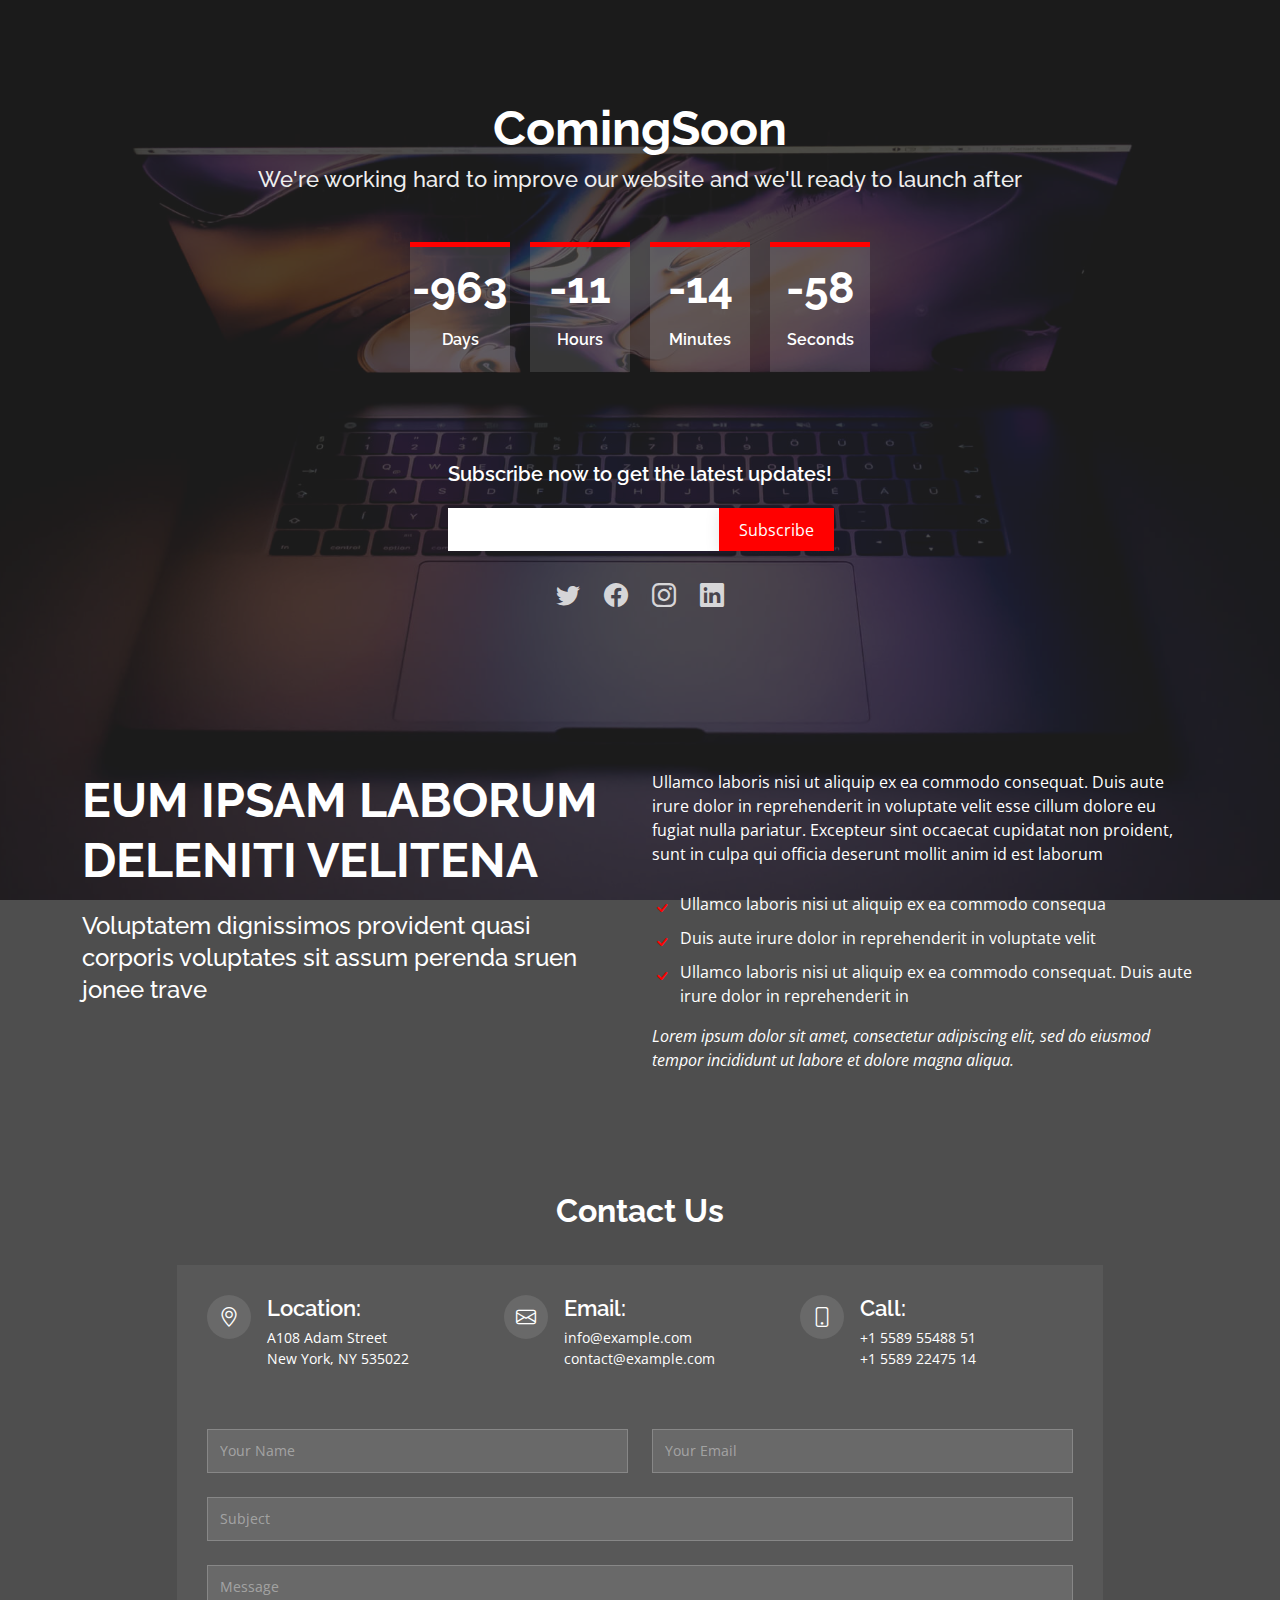
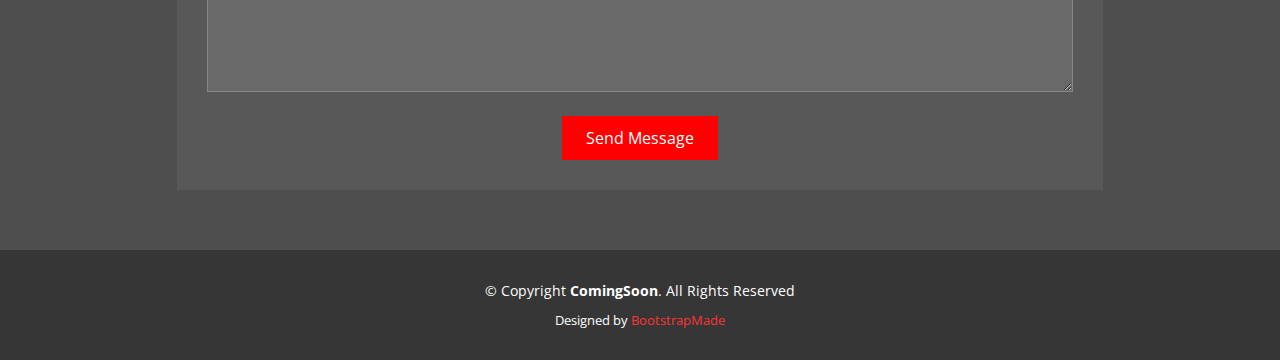
<file: index.html>
<!DOCTYPE html>
<html lang="en">

<head>
  <meta charset="utf-8">
  <meta content="width=device-width, initial-scale=1.0" name="viewport">
  <title>ComingSoon - Bootstrap Coming Soon Template</title>
  <meta content="" name="description">
  <meta content="" name="keywords">

  <!-- Favicons -->
  <link href="assets/img/favicon.png" rel="icon">
  <link href="assets/img/apple-touch-icon.png" rel="apple-touch-icon">

  <!-- Google Fonts -->
  <link href="https://fonts.googleapis.com/css?family=Open+Sans:300,300i,400,400i,600,600i,700,700i|Raleway:300,300i,400,400i,600,600i,700,700i" rel="stylesheet">

  <!-- Vendor CSS Files -->
  <link href="assets/vendor/bootstrap/css/bootstrap.min.css" rel="stylesheet">
  <link href="assets/vendor/bootstrap-icons/bootstrap-icons.css" rel="stylesheet">

  <!-- Template Main CSS File -->
  <link href="assets/css/style.css" rel="stylesheet">

  <!-- =======================================================
  * Template Name: ComingSoon - v4.6.0
  * Template URL: https://bootstrapmade.com/comingsoon-free-html-bootstrap-template/
  * Author: BootstrapMade.com
  * License: https://bootstrapmade.com/license/
  ======================================================== -->
</head>

<body>

  <!-- ======= Header ======= -->
  <header id="header" class="d-flex align-items-center">
    <div class="container d-flex flex-column align-items-center">

      <h1>ComingSoon</h1>
      <h2>We're working hard to improve our website and we'll ready to launch after</h2>
      <div class="countdown d-flex justify-content-center" data-count="2023/12/5">
        <div>
          <h3>%d</h3>
          <h4>Days</h4>
        </div>
        <div>
          <h3>%h</h3>
          <h4>Hours</h4>
        </div>
        <div>
          <h3>%m</h3>
          <h4>Minutes</h4>
        </div>
        <div>
          <h3>%s</h3>
          <h4>Seconds</h4>
        </div>
      </div>

      <div class="subscribe">
        <h4>Subscribe now to get the latest updates!</h4>
        <form action="forms/notify.php" method="post" role="form" class="php-email-form">
          <div class="subscribe-form">
            <input type="email" name="email"><input type="submit" value="Subscribe">
          </div>
          <div class="mt-2">
            <div class="loading">Loading</div>
            <div class="error-message"></div>
            <div class="sent-message">Your notification request was sent. Thank you!</div>
          </div>
        </form>
      </div>

      <div class="social-links text-center">
        <a href="#" class="twitter"><i class="bi bi-twitter"></i></a>
        <a href="#" class="facebook"><i class="bi bi-facebook"></i></a>
        <a href="#" class="instagram"><i class="bi bi-instagram"></i></a>
        <a href="#" class="linkedin"><i class="bi bi-linkedin"></i></a>
      </div>

    </div>
  </header><!-- End #header -->

  <main id="main">

    <!-- ======= About Us Section ======= -->
    <section id="about" class="about">
      <div class="container">

        <div class="row content">
          <div class="col-lg-6">
            <h2>Eum ipsam laborum deleniti velitena</h2>
            <h3>Voluptatem dignissimos provident quasi corporis voluptates sit assum perenda sruen jonee trave</h3>
          </div>
          <div class="col-lg-6 pt-4 pt-lg-0">
            <p>
              Ullamco laboris nisi ut aliquip ex ea commodo consequat. Duis aute irure dolor in reprehenderit in voluptate
              velit esse cillum dolore eu fugiat nulla pariatur. Excepteur sint occaecat cupidatat non proident, sunt in
              culpa qui officia deserunt mollit anim id est laborum
            </p>
            <ul>
              <li><i class="bi bi-check"></i> Ullamco laboris nisi ut aliquip ex ea commodo consequa</li>
              <li><i class="bi bi-check"></i> Duis aute irure dolor in reprehenderit in voluptate velit</li>
              <li><i class="bi bi-check"></i> Ullamco laboris nisi ut aliquip ex ea commodo consequat. Duis aute irure dolor in reprehenderit in</li>
            </ul>
            <p class="fst-italic">
              Lorem ipsum dolor sit amet, consectetur adipiscing elit, sed do eiusmod tempor incididunt ut labore et dolore
              magna aliqua.
            </p>
          </div>
        </div>

      </div>
    </section><!-- End About Us Section -->

    <!-- ======= Contact Us Section ======= -->
    <section id="contact" class="contact">
      <div class="container">

        <div class="section-title">
          <h2>Contact Us</h2>
        </div>

        <div class="row justify-content-center">

          <div class="col-lg-10">

            <div class="info-wrap">
              <div class="row">
                <div class="col-lg-4 info">
                  <i class="bi bi-geo-alt"></i>
                  <h4>Location:</h4>
                  <p>A108 Adam Street<br>New York, NY 535022</p>
                </div>

                <div class="col-lg-4 info mt-4 mt-lg-0">
                  <i class="bi bi-envelope"></i>
                  <h4>Email:</h4>
                  <p>info@example.com<br>contact@example.com</p>
                </div>

                <div class="col-lg-4 info mt-4 mt-lg-0">
                  <i class="bi bi-phone"></i>
                  <h4>Call:</h4>
                  <p>+1 5589 55488 51<br>+1 5589 22475 14</p>
                </div>
              </div>
            </div>

          </div>

        </div>

        <div class="row justify-content-center">
          <div class="col-lg-10">
            <form action="forms/contact.php" method="post" role="form" class="php-email-form">
              <div class="row">
                <div class="col-md-6 form-group">
                  <input type="text" name="name" class="form-control" id="name" placeholder="Your Name" required>
                </div>
                <div class="col-md-6 form-group mt-3 mt-md-0">
                  <input type="email" class="form-control" name="email" id="email" placeholder="Your Email" required>
                </div>
              </div>
              <div class="form-group mt-3">
                <input type="text" class="form-control" name="subject" id="subject" placeholder="Subject" required>
              </div>
              <div class="form-group mt-3">
                <textarea class="form-control" name="message" rows="5" placeholder="Message" required></textarea>
              </div>
              <div class="my-3">
                <div class="loading">Loading</div>
                <div class="error-message"></div>
                <div class="sent-message">Your message has been sent. Thank you!</div>
              </div>
              <div class="text-center"><button type="submit">Send Message</button></div>
            </form>
          </div>

        </div>

      </div>
    </section><!-- End Contact Us Section -->

  </main><!-- End #main -->

  <!-- ======= Footer ======= -->
  <footer id="footer">
    <div class="container">
      <div class="copyright">
        &copy; Copyright <strong><span>ComingSoon</span></strong>. All Rights Reserved
      </div>
      <div class="credits">
        <!-- All the links in the footer should remain intact. -->
        <!-- You can delete the links only if you purchased the pro version. -->
        <!-- Licensing information: https://bootstrapmade.com/license/ -->
        <!-- Purchase the pro version with working PHP/AJAX contact form: https://bootstrapmade.com/comingsoon-free-html-bootstrap-template/ -->
        Designed by <a href="https://bootstrapmade.com/">BootstrapMade</a>
      </div>
    </div>
  </footer><!-- End #footer -->

  <a href="#" class="back-to-top d-flex align-items-center justify-content-center"><i class="bi bi-arrow-up-short"></i></a>

  <!-- Vendor JS Files -->
  <script src="assets/vendor/bootstrap/js/bootstrap.bundle.min.js"></script>
  <script src="assets/vendor/php-email-form/validate.js"></script>

  <!-- Template Main JS File -->
  <script src="assets/js/main.js"></script>

</body>

</html>
</file>
<file: assets/css/style.css>
/**
* Template Name: ComingSoon - v4.6.0
* Template URL: https://bootstrapmade.com/comingsoon-free-html-bootstrap-template/
* Author: BootstrapMade.com
* License: https://bootstrapmade.com/license/
*/

/*--------------------------------------------------------------
# General
--------------------------------------------------------------*/
body {
  font-family: "Open Sans", sans-serif;
  color: #fff;
  background: url("../img/bg.jpg") top center no-repeat;
  background-size: cover;
  position: relative;
}
body::before {
  content: "";
  position: absolute;
  left: 0;
  right: 0;
  top: 0;
  bottom: 0;
  background: rgba(34, 34, 34, 0.8);
}
@media (min-width: 1024px) {
  body {
    background-attachment: fixed;
  }
}

a {
  color: #ff0000;
  text-decoration: none;
}

a:hover {
  color: #ff3333;
  text-decoration: none;
}

h1, h2, h3, h4, h5, h6 {
  font-family: "Raleway", sans-serif;
}

#main {
  position: relative;
}

/*--------------------------------------------------------------
# Back to top button
--------------------------------------------------------------*/
.back-to-top {
  position: fixed;
  visibility: hidden;
  opacity: 0;
  right: 15px;
  bottom: 15px;
  z-index: 996;
  background: #ff0000;
  width: 40px;
  height: 40px;
  border-radius: 4px;
  transition: all 0.4s;
}
.back-to-top i {
  font-size: 28px;
  color: #fff;
  line-height: 0;
}
.back-to-top:hover {
  background: #ff2929;
  color: #fff;
}
.back-to-top.active {
  visibility: visible;
  opacity: 1;
}

/*--------------------------------------------------------------
# Header
--------------------------------------------------------------*/
#header {
  position: relative;
  width: 100%;
  padding: 100px 0;
  /* countdown */
}
#header h1 {
  margin: 0 0 10px 0;
  font-size: 48px;
  font-weight: 700;
  line-height: 56px;
  color: #fff;
}
#header h2 {
  color: #eee;
  margin-bottom: 40px;
  font-size: 22px;
}
#header .countdown {
  margin-bottom: 80px;
}
#header .countdown div {
  text-align: center;
  margin: 10px;
  width: 100px;
  padding: 15px 0;
  background: rgba(255, 255, 255, 0.12);
  border-top: 5px solid #ff0000;
}
#header .countdown div h3 {
  font-weight: 700;
  font-size: 44px;
  margin-bottom: 15px;
}
#header .countdown div h4 {
  font-size: 16px;
  font-weight: 600;
}
@media (max-width: 575px) {
  #header .countdown div {
    width: 70px;
    padding: 10px 0;
    margin: 10px 8px;
  }
  #header .countdown div h3 {
    font-size: 28px;
    margin-bottom: 10px;
  }
  #header .countdown div h4 {
    font-size: 14px;
    font-weight: 500;
  }
}
#header .subscribe {
  font-size: 15px;
  text-align: center;
}
#header .subscribe h4 {
  font-size: 20px;
  font-weight: 600;
  color: #fff;
  position: relative;
  padding-bottom: 12px;
}
#header .subscribe .subscribe-form {
  min-width: 300px;
  margin-top: 10px;
  background: #fff;
  padding: 6px 10px;
  position: relative;
  text-align: left;
}
#header .subscribe .subscribe-form input[type=email] {
  border: 0;
  padding: 4px 8px;
  width: calc(100% - 100px);
}
#header .subscribe .subscribe-form input[type=submit] {
  position: absolute;
  top: 0;
  right: -2px;
  bottom: 0;
  border: 0;
  background: none;
  font-size: 16px;
  padding: 0 20px;
  background: #ff0000;
  color: #fff;
  transition: 0.3s;
  box-shadow: 0px 2px 15px rgba(0, 0, 0, 0.1);
}
#header .subscribe .subscribe-form input[type=submit]:hover {
  background: #f50000;
}
#header .subscribe .error-message {
  display: none;
  color: #ed3c0d;
  text-align: center;
  padding: 15px;
  font-weight: 600;
}
#header .subscribe .sent-message {
  display: none;
  color: #18d26e;
  text-align: center;
  padding: 15px;
  font-weight: 600;
}
#header .subscribe .loading {
  display: none;
  text-align: center;
  padding: 15px;
}
#header .subscribe .loading:before {
  content: "";
  display: inline-block;
  border-radius: 50%;
  width: 24px;
  height: 24px;
  margin: 0 10px -6px 0;
  border: 3px solid #18d26e;
  border-top-color: #eee;
  -webkit-animation: animate-loading-notify 1s linear infinite;
  animation: animate-loading-notify 1s linear infinite;
}
@-webkit-keyframes animate-loading-notify {
  0% {
    transform: rotate(0deg);
  }
  100% {
    transform: rotate(360deg);
  }
}
@keyframes animate-loading-notify {
  0% {
    transform: rotate(0deg);
  }
  100% {
    transform: rotate(360deg);
  }
}
#header .social-links {
  margin-top: 10px;
}
#header .social-links a {
  font-size: 24px;
  display: inline-block;
  color: rgba(255, 255, 255, 0.8);
  line-height: 1;
  padding-top: 14px;
  margin: 0 10px;
  text-align: center;
  transition: 0.3s;
}
#header .social-links a:hover {
  color: #fff;
}

/*--------------------------------------------------------------
# Sections General
--------------------------------------------------------------*/
section {
  padding: 60px 0;
}

.section-bg {
  background-color: #fff5f5;
}

.section-title {
  text-align: center;
  padding-bottom: 15px;
}
.section-title h2 {
  font-size: 32px;
  font-weight: bold;
  margin-bottom: 20px;
  position: relative;
}
.section-title p {
  margin-bottom: 0;
}

/*--------------------------------------------------------------
# Contact Us
--------------------------------------------------------------*/
.about .content h2 {
  font-weight: 700;
  font-size: 48px;
  line-height: 60px;
  margin-bottom: 20px;
  text-transform: uppercase;
}
.about .content h3 {
  font-weight: 500;
  line-height: 32px;
  font-size: 24px;
}
.about .content ul {
  list-style: none;
  padding: 0;
}
.about .content ul li {
  padding: 10px 0 0 28px;
  position: relative;
}
.about .content ul i {
  left: 0;
  top: 12px;
  position: absolute;
  font-size: 20px;
  color: #ff0000;
}
.about .content p:last-child {
  margin-bottom: 0;
}

/*--------------------------------------------------------------
# Contact Us
--------------------------------------------------------------*/
.contact .info-wrap {
  background: rgba(255, 255, 255, 0.06);
  padding: 30px;
}
.contact .info i {
  font-size: 20px;
  color: #fff;
  float: left;
  width: 44px;
  height: 44px;
  background: rgba(255, 255, 255, 0.1);
  display: flex;
  justify-content: center;
  align-items: center;
  border-radius: 50px;
  transition: all 0.3s ease-in-out;
}
.contact .info h4 {
  padding: 0 0 0 60px;
  font-size: 22px;
  font-weight: 600;
  margin-bottom: 5px;
}
.contact .info p {
  padding: 0 0 10px 60px;
  margin-bottom: 20px;
  font-size: 14px;
}
.contact .info .email p {
  padding-top: 5px;
}
.contact .info .social-links {
  padding-left: 60px;
}
.contact .info .social-links a {
  font-size: 18px;
  display: inline-block;
  background: #333;
  color: #fff;
  line-height: 1;
  padding: 8px 0;
  border-radius: 50%;
  text-align: center;
  width: 36px;
  height: 36px;
  transition: 0.3s;
  margin-right: 10px;
}
.contact .info .social-links a:hover {
  background: #ff0000;
  color: #fff;
}
.contact .info .email:hover i, .contact .info .address:hover i, .contact .info .phone:hover i {
  background: #ff0000;
  color: #fff;
}
.contact .php-email-form {
  width: 100%;
  padding: 30px;
  padding-top: 0;
  background: rgba(255, 255, 255, 0.06);
}
.contact .php-email-form .form-group {
  padding-bottom: 8px;
}
.contact .php-email-form .validate {
  display: none;
  color: red;
  margin: 0 0 15px 0;
  font-weight: 400;
  font-size: 13px;
}
.contact .php-email-form .error-message {
  display: none;
  color: #fff;
  background: #ed3c0d;
  text-align: center;
  padding: 15px;
  font-weight: 600;
}
.contact .php-email-form .sent-message {
  display: none;
  color: #fff;
  background: #18d26e;
  text-align: center;
  padding: 15px;
  font-weight: 600;
}
.contact .php-email-form .loading {
  display: none;
  background: #fff;
  text-align: center;
  padding: 15px;
}
.contact .php-email-form .loading:before {
  content: "";
  display: inline-block;
  border-radius: 50%;
  width: 24px;
  height: 24px;
  margin: 0 10px -6px 0;
  border: 3px solid #18d26e;
  border-top-color: #eee;
  -webkit-animation: animate-loading 1s linear infinite;
  animation: animate-loading 1s linear infinite;
}
.contact .php-email-form input, .contact .php-email-form textarea {
  border-radius: 0;
  box-shadow: none;
  font-size: 14px;
  background: rgba(255, 255, 255, 0.1);
  border: 1px solid rgba(255, 255, 255, 0.2);
  color: #fff;
}
.contact .php-email-form input::-moz-placeholder, .contact .php-email-form textarea::-moz-placeholder {
  color: rgba(255, 255, 255, 0.4);
}
.contact .php-email-form input::placeholder, .contact .php-email-form textarea::placeholder {
  color: rgba(255, 255, 255, 0.4);
}
.contact .php-email-form input {
  height: 44px;
}
.contact .php-email-form textarea {
  padding: 10px 12px;
}
.contact .php-email-form button[type=submit] {
  background: #ff0000;
  border: 0;
  padding: 10px 24px;
  color: #fff;
  transition: 0.4s;
}
.contact .php-email-form button[type=submit]:hover {
  background: #ff3333;
}
@-webkit-keyframes animate-loading {
  0% {
    transform: rotate(0deg);
  }
  100% {
    transform: rotate(360deg);
  }
}
@keyframes animate-loading {
  0% {
    transform: rotate(0deg);
  }
  100% {
    transform: rotate(360deg);
  }
}

/*--------------------------------------------------------------
# Footer
--------------------------------------------------------------*/
#footer {
  background: rgba(19, 19, 19, 0.4);
  padding: 30px 0;
  color: #fff;
  font-size: 14px;
  position: relative;
}
#footer .copyright {
  text-align: center;
}
#footer .credits {
  padding-top: 10px;
  text-align: center;
  font-size: 13px;
  color: #fff;
}
#footer .credits a {
  color: #ff3333;
}
</file>
